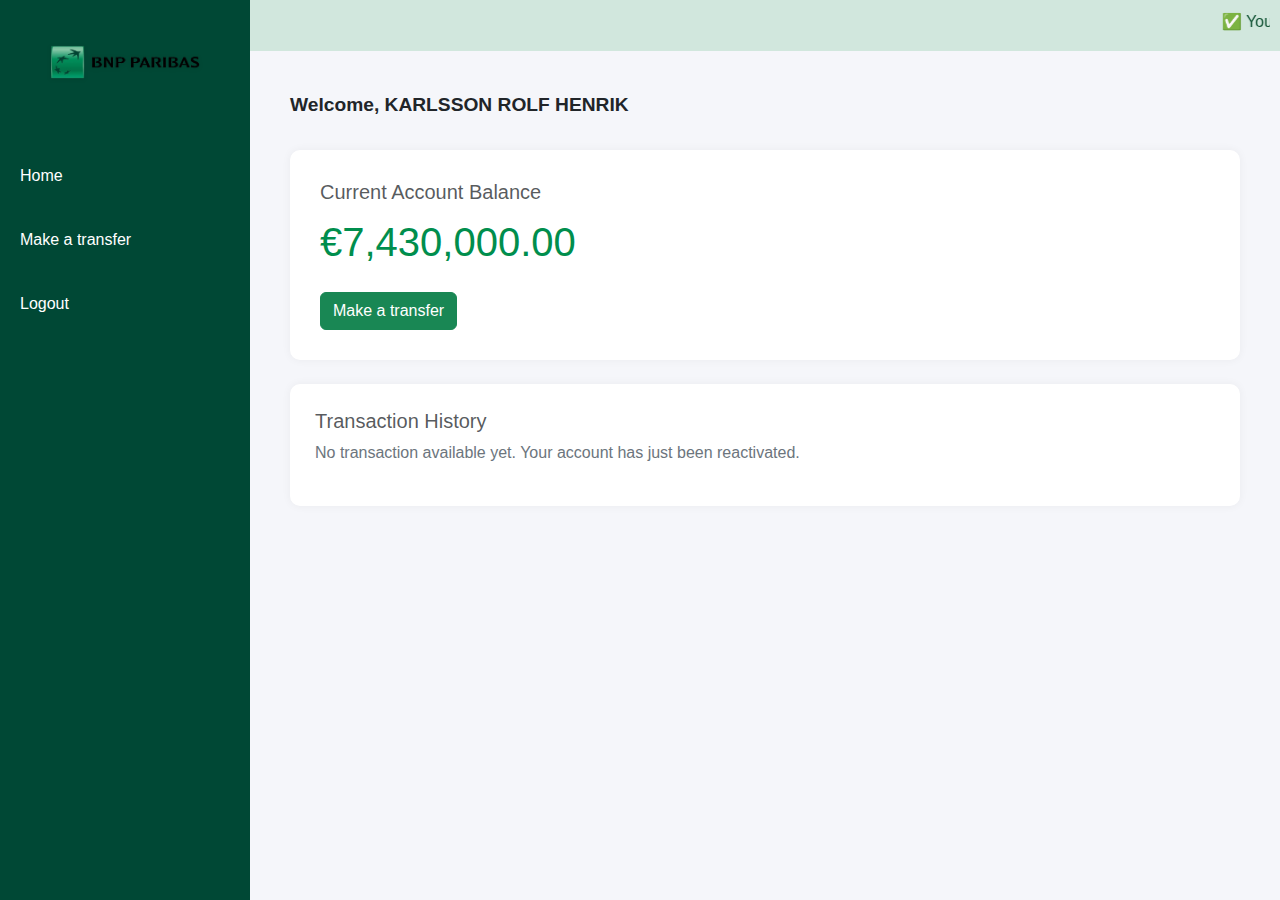
<file: dashboard.html>
<!DOCTYPE html>
<html lang="en">
<head>
  <meta charset="UTF-8">
  <title>Dashboard</title>
  <meta name="viewport" content="width=device-width, initial-scale=1">
  <link href="https://cdn.jsdelivr.net/npm/bootstrap@5.3.0/dist/css/bootstrap.min.css" rel="stylesheet">
  <style>
    body {
      margin: 0;
      font-family: 'Segoe UI', sans-serif;
      background-color: #f5f6fa;
    }
    .sidebar {
      width: 250px;
      height: 100vh;
      background-color: #004835;
      color: white;
      position: fixed;
      top: 0;
      left: 0;
      padding: 20px;
    }
    .sidebar img {
      display: block;
      max-width: 150px;
      height: auto;
      margin: 0 auto 40px auto;
      filter: drop-shadow(0 1px 2px rgba(0,0,0,0.1));
    }
    .sidebar a {
      color: white;
      text-decoration: none;
      display: block;
      margin: 20px 0;
      font-weight: 500;
    }
    .main {
      margin-left: 250px;
      padding: 40px;
    }
    .solde-card {
      background: white;
      padding: 30px;
      border-radius: 10px;
      box-shadow: 0 0 10px rgba(0,0,0,0.05);
    }
    .solde-amount {
      font-size: 2.5rem;
      color: #008e4d;
    }
    .user-name {
      font-weight: bold;
      font-size: 1.2rem;
      margin-bottom: 30px;
    }
    .virement-btn {
      margin-top: 20px;
    }
    .marquee {
      background-color: #d1e7dd;
      color: #0f5132;
      padding: 10px;
      font-weight: 500;
    }
    .history {
      background: white;
      padding: 25px;
      border-radius: 10px;
      box-shadow: 0 0 10px rgba(0,0,0,0.05);
      margin-top: 30px;
    }

    @media (max-width: 768px) {
  .sidebar {
    width: 100%;
    height: auto;
    position: relative;
    padding: 10px;
    display: flex;
    flex-direction: row;
    justify-content: space-around;
    align-items: center;
  }

  .sidebar img {
    max-width: 100px;
    margin-bottom: 0;
  }

  .sidebar a {
    margin: 10px;
    font-size: 0.9rem;
  }

  .main {
    margin-left: 0;
    padding: 20px;
  }

  .solde-amount {
    font-size: 2rem;
  }

  .virement-btn {
    width: 100%;
  }

  .marquee {
    font-size: 0.85rem;
    padding: 8px;
  }

  .user-name {
    text-align: center;
  }
}

  </style>
</head>
<body>

  <!-- Message défilant -->
  <div class="marquee">
    <marquee behavior="scroll" direction="left">✅ Your account has been successfully reactivated following the verification process. Transfers and account services are now fully operational. Thank you for your trust.</marquee>
  </div>

  <!-- Sidebar -->
  <div class="sidebar d-flex flex-column">
    <img src="bnp-removebg-preview.png" alt="BNP Logo" />
    <a href="dashboard.html"> Home</a>
    <a href="virement.html">Make a transfer</a>
    <a href="index.html">Logout</a>
  </div>

  <!-- Main Content -->
  <div class="main">
    <div class="user-name">Welcome, KARLSSON ROLF HENRIK</div>

    <!-- Solde et bouton -->
    <div class="solde-card">
      <h5 class="text-muted">Current Account Balance</h5>
      <div class="solde-amount">€7,430,000.00</div>
      <a href="virement.html" class="btn btn-success virement-btn">Make a transfer</a>
    </div>

    <!-- Historique vide -->
    <div class="history mt-4">
      <h5 class="text-muted">Transaction History</h5>
      <p class="text-secondary">No transaction available yet. Your account has just been reactivated.</p>
    </div>
  </div>

</body>
</html>
</file>
